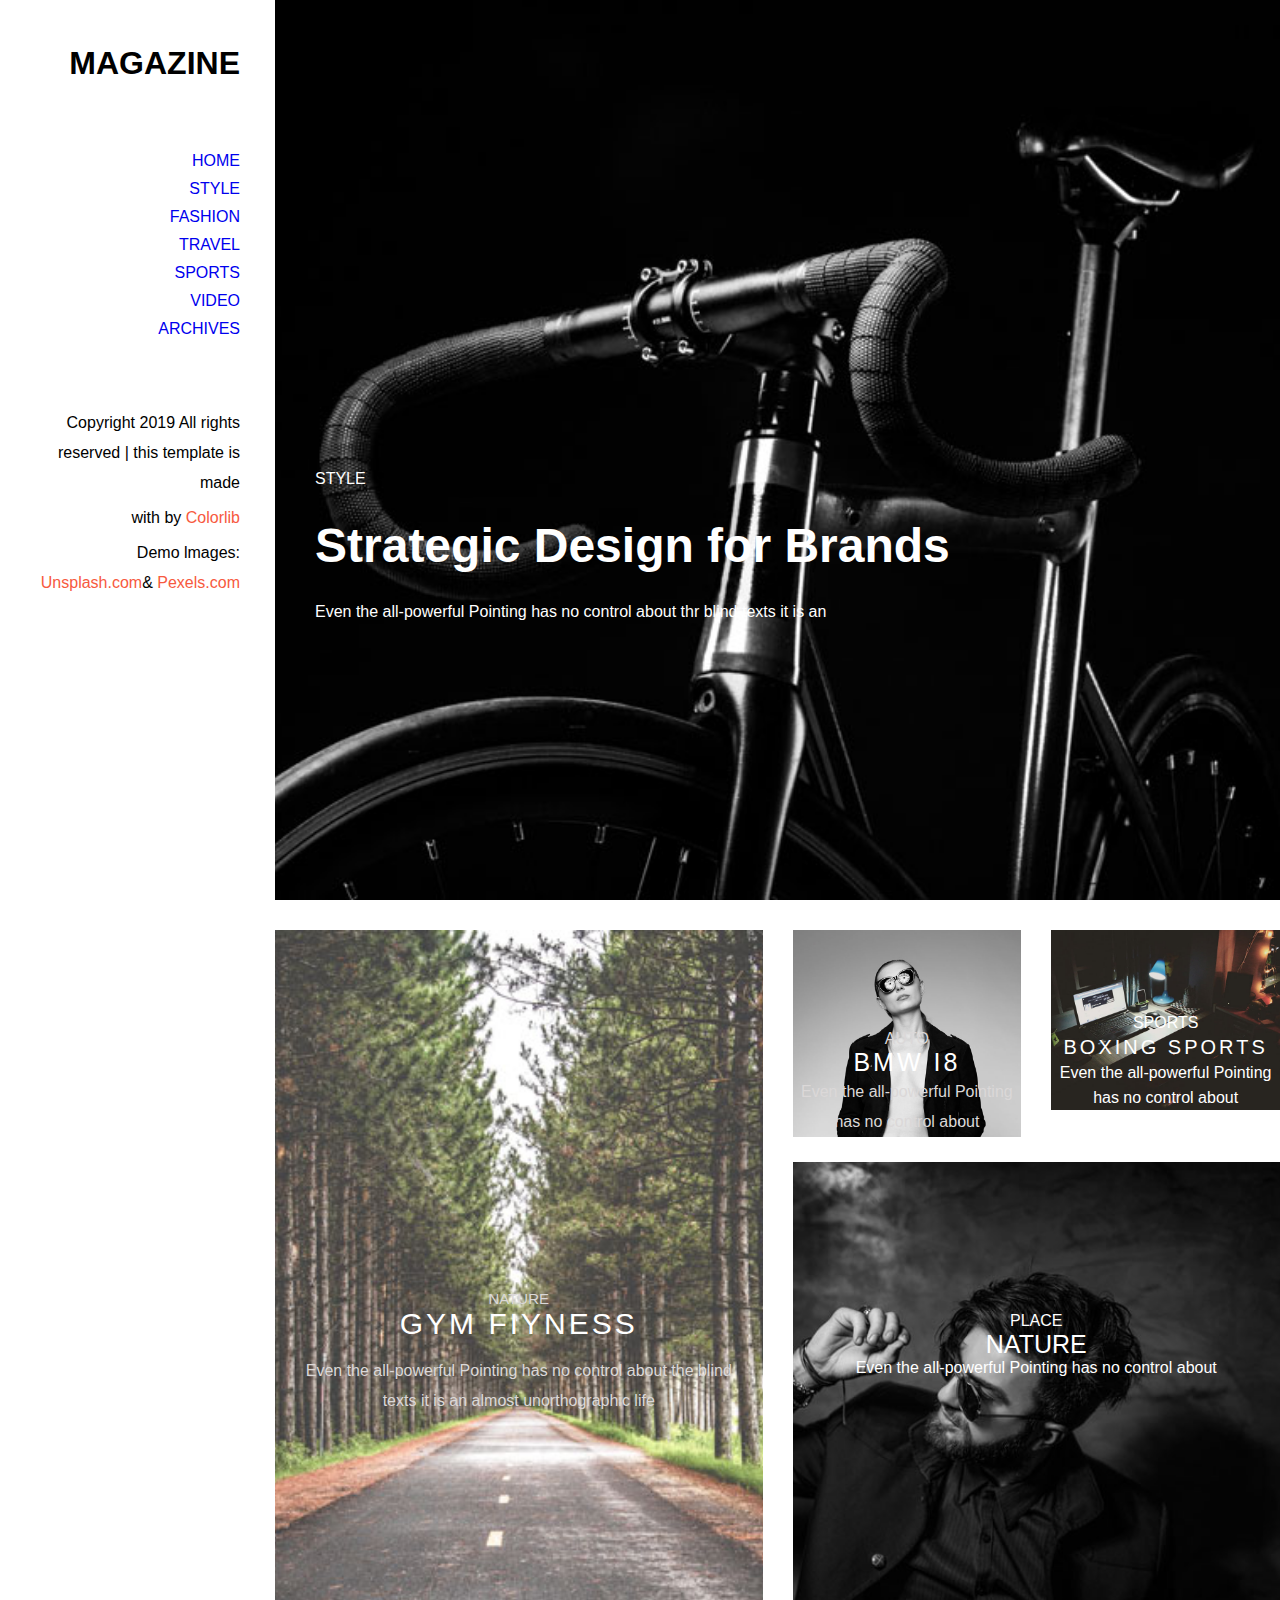
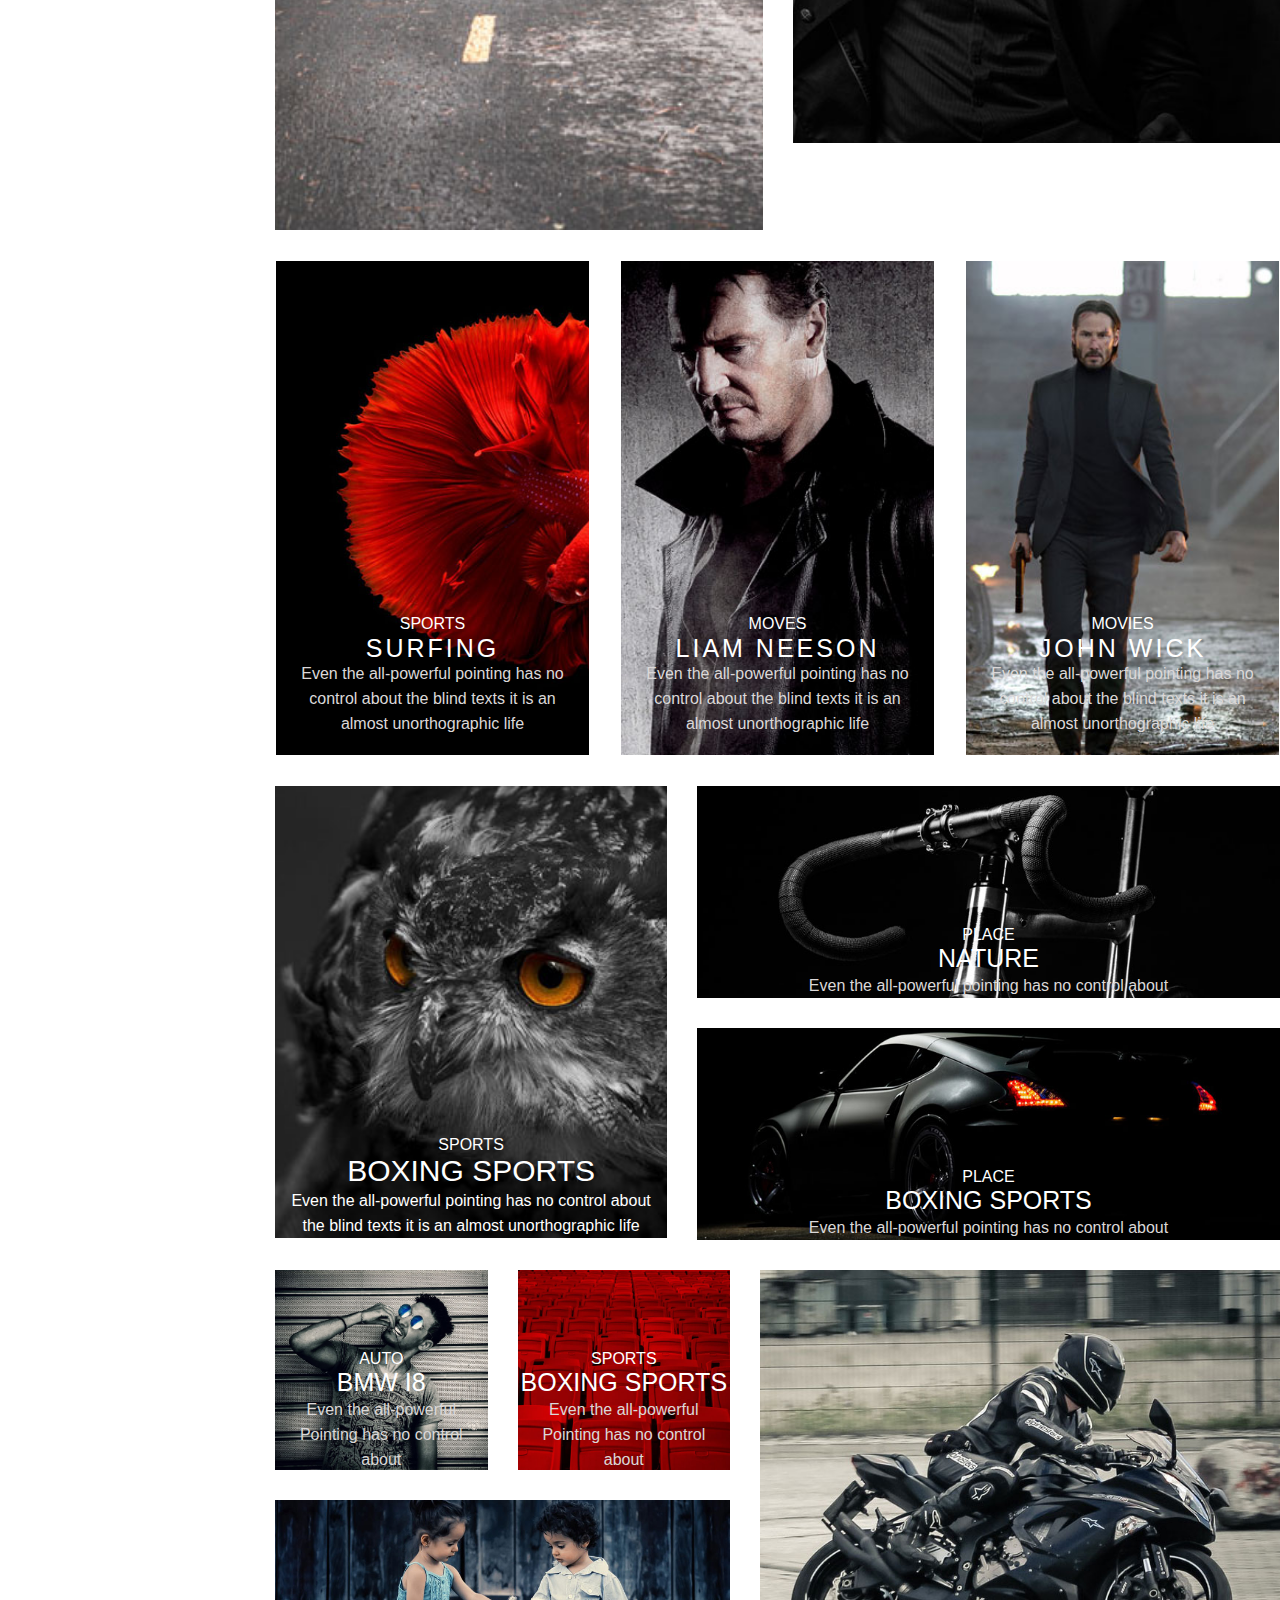
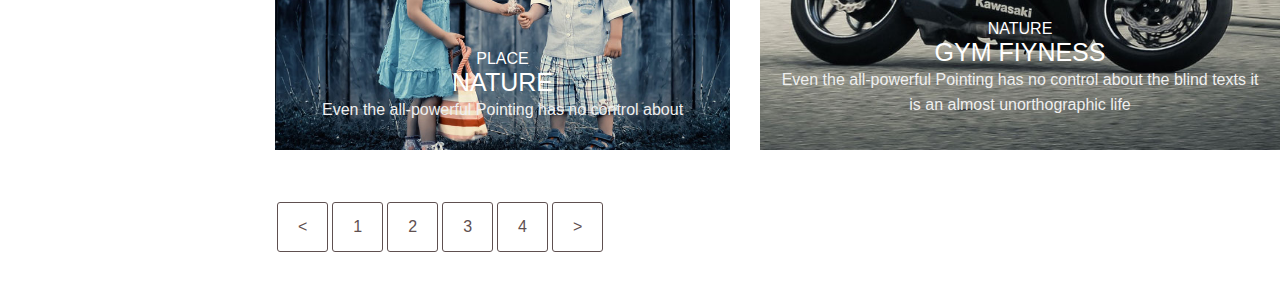
<file: index.html>
<html>
<head>
	<meta charset="UTF-8">
	<meta name="viewport" content="width=device-width, initial-scale=1.0">
	<title>M A G A Z I N E</title>
	<link rel="stylesheet" href="https://use.fontawesome.com/releases/v5.7.2/css/all.css" integrity="sha384-fnmOCqbTlWIlj8LyTjo7mOUStjsKC4pOpQbqyi7RrhN7udi9RwhKkMHpvLbHG9Sr" crossorigin="anonymous">
	<link rel="stylesheet" href="css/style.css">

</head>
	

<body>
	<aside>
	<div class="asi-item">
	<h1>MAGAZINE</h1>
	<ul>
		<li><a href="#">HOME</a></li>
		<li><a href="#">STYLE</a></li>
		<li><a href="#">FASHION</a></li>
		<li><a href="#">TRAVEL</a></li>
		<li><a href="#">SPORTS</a></li>
		<li><a href="#">VIDEO</a></li>
		<li><a href="#">ARCHIVES</a></li>
	</ul>
	<div class="copy">
		<p style="margin: 5px 0;">Copyright 2019 All rights reserved | this template is made</p>
		<p style="margin: 5px 0;">with by <a style="text-decoration: none; color: #F75940;" href="#">Colorlib</a></p>
		<p style="margin: 5px 0;">Demo lmages: <a style="text-decoration: none; color: #F75940;" href="#">Unsplash.com</a>& <a style="text-decoration: none; color: #F75940;"  href="#">Pexels.com</a></p>
	</div>
		<div class="facetwe">
			<a href="#" style="margin-left: 5px;color: black; "><i class="fab fa-facebook-f"></i></a>
			<a href="#" style="margin-left: 5px;color: black; "><i class="fab fa-twitter"></i></a>
			<a href="#" style="margin-left: 5px;color: black;  "><i class="fab fa-instagram"></i></a>
			<a href="#" style="margin-left: 5px;color: black; "><i class="fab fa-invision"></i></a>
		</div>
	</div>

</aside>
<!-- aside tugadi -->
<main>

	<div class="body-one">
		<span>STYLE</span>
		<h1>Strategic Design for Brands</h1>
		<p>Even the all-powerful Pointing has no control about thr blind texts it is an </p>
	</div>


	<div class="body-two">
		<div class="body-two-left">
			<span style="font-size: 15px;">NATURE</span><br>	
			<a href="#" style="font-size:30px;text-decoration: none;
    color: white; letter-spacing: 3px;">GYM FIYNESS </a>
			<p style="padding: 15px; line-height: 30px;">Even the all-powerful Pointing has no control about the blind texts it is an almost unorthographic life</p>
		</div>
		<div class="body-two-rigth">
			<div class="bmwi8box">
				<div class="bmwi8">
					<span>AUTO</span><br>
					<a href="#">BMW I8</a>
					<p>Even the all-powerful Pointing has no control about</p>
				</div>
				<div class="boxing">
					<span>SPORTS</span><br>
					<a href="#">BOXING SPORTS</a>
					<p >Even the all-powerful Pointing has no control about</p>
				</div>
			</div>	
			<div class="nature">
				<span>PLACE</span><br>
				<a href="#">NATURE</a>
				<p>Even the all-powerful Pointing has no control about</p>
			</div>
		</div>

	</div>
</main>
<!-- main tugadi  -->
<section>
	<div id="sect-item1"  class="section-item">
		<span>SPORTS</span><br>
		<a href="#">SURFING</a>
		<p>Even the all-powerful pointing has no control about the blind texts it is an almost 
		unorthographic life</p>
	</div>
	<div id="sect-item2"  class="section-item">
		<span>MOVES</span><br>
		<a href="#">LIAM NEESON</a>
		<p>Even the all-powerful pointing has no control about the blind texts it is an almost 
		unorthographic life</p>
	</div>
	<div id="sect-item3" class="section-item">
		<span>MOVIES</span><br>
		<a href="#">JOHN WICK</a>
		<p>Even the all-powerful pointing has no control about the blind texts it is an almost 
		unorthographic life</p></div>
</section>
<!-- section tugadi -->
<div class="actuval">
	<div class="actual-left" id="actuval-id1">
		<span>SPORTS</span><br>
		<a href="#">BOXING SPORTS</a>
		<p>Even the all-powerful pointing has no control about the blind texts it is an almost 
		unorthographic life</p>
	</div>
	<div class="actual-right">
		<div class="actual-right-top" id="actuval-id">
			<span>PLACE</span><br>
			<a href="#">NATURE</a>
			<p>Even the all-powerful pointing has no control about </p>
		</div>
		<div class="actual-right-bottom" id="actuval-id">
			<span>PLACE</span><br>
			<a href="#">BOXING SPORTS</a>
			<p>Even the all-powerful pointing has no control about </p>
		</div>
	</div>

</div>
<!-- actuval tugadi -->
<div class="possible">
	<div class="possible-left">
		<div class="possible-left-top">
			<div class="pssible-l-t-one" id="onetwobot">
				<span>AUTO</span><br>
				<a href="#">BMW I8</a>
				<p>Even the all-powerful Pointing has no control about</p>
			</div>
			<div class="pssible-l-t-two" id="onetwobot">
				<span>SPORTS</span><br>
				<a href="#">BOXING SPORTS</a>
				<p >Even the all-powerful Pointing has no control about</p>
			</div>
		</div>
		<div class="possible-left-botton" id="onetwobot1">
			<span>PLACE</span><br>
			<a href="#">NATURE</a>
			<p>Even the all-powerful Pointing has no control about</p>
		</div>

	</div>
	<div class="possible-rigth" id="nature">
			<span>NATURE</span><br>	
			<a href="#"">GYM FIYNESS </a>
			<p s">Even the all-powerful Pointing has no control about the blind texts it is an almost unorthographic life</p>
	</div>
</div>
<!-- possible tugadi -->
<div class="number">
	<a href="#"><</a>
	<a href="#">1</a>
	<a href="#">2</a>
	<a href="#">3</a>
	<a href="#">4</a>
	<a href="#">></a>
</div>
</body>
</html>
</file>
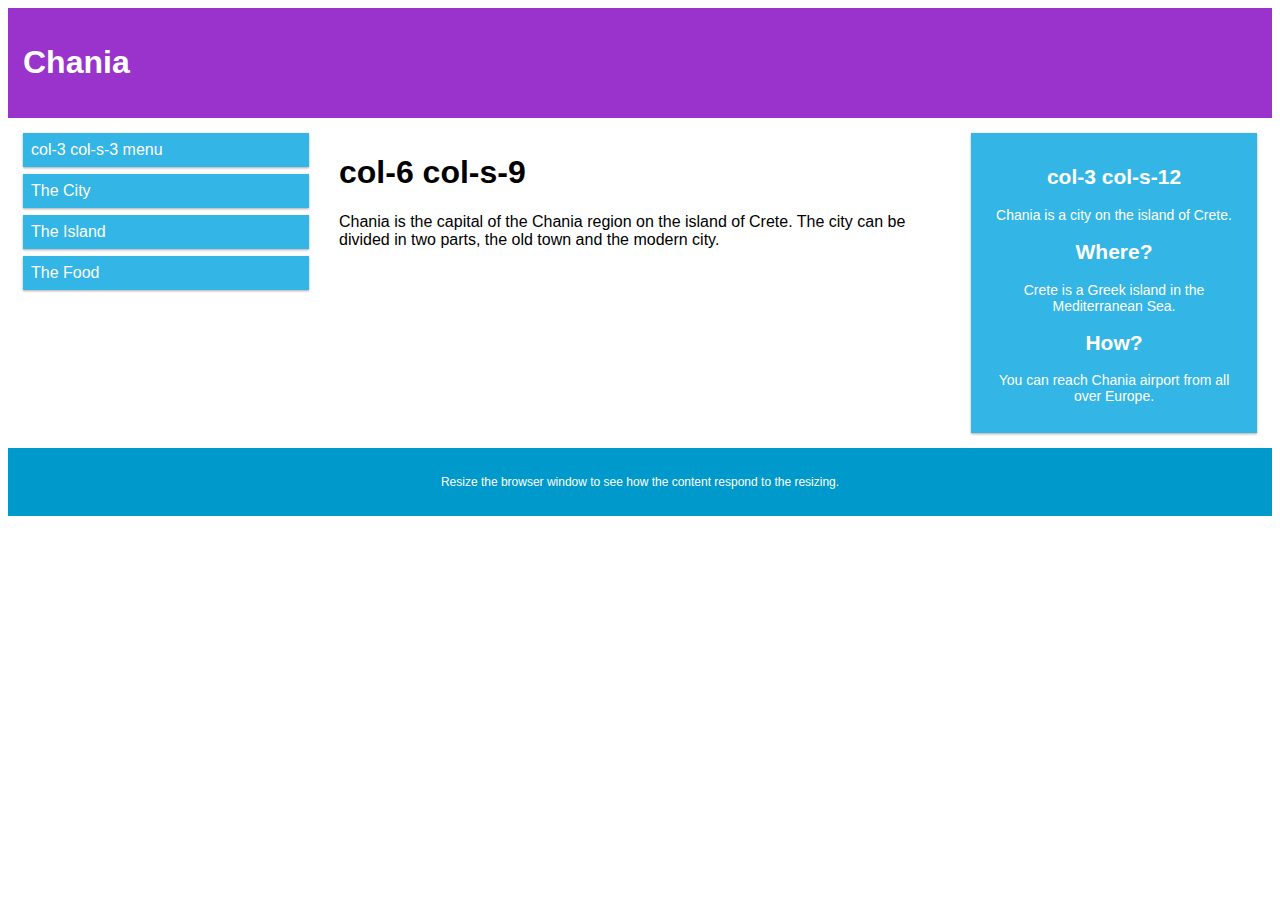
<file: w3.html>
<!DOCTYPE html>
<html>
<head>
<meta name="viewport" content="width=device-width, initial-scale=1.0">
<link rel="stylesheet" href="css/w3.css">

</head>
<body>

<div class="header">
  <h1>Chania</h1>
</div>

<div class="row">
  <div class="col-3 col-s-3 menu">
    <ul>
      <li>col-3 col-s-3 menu</li>
      <li>The City</li>
      <li>The Island</li>
      <li>The Food</li>
    </ul>
  </div>

  <div class="col-6 col-s-9">
    <h1>col-6 col-s-9</h1>
    <p>Chania is the capital of the Chania region on the island of Crete. The city can be divided in two parts, the old town and the modern city.</p>
  </div>

  <div class="col-3 col-s-12">
    <div class="aside">
      <h2>col-3 col-s-12</h2>
      <p>Chania is a city on the island of Crete.</p>
      <h2>Where?</h2>
      <p>Crete is a Greek island in the Mediterranean Sea.</p>
      <h2>How?</h2>
      <p>You can reach Chania airport from all over Europe.</p>
    </div>
  </div>
</div>

<div class="footer">
  <p>Resize the browser window to see how the content respond to the resizing.</p>
</div>

</body>
</html>
</file>
<file: css/style.css>
*{
	box-sizing: border-box;
	margin: 0;
	font-family: "Montserrat", Arial, sans-serif;

}
aside{
	width: 275px;
	height: 660px;
	
	margin: 0;
	position: fixed;
	top:0;
	z-index: 9999;
	background-color: white; 

}


}
aside h1{
	position: relative;
	transform: scale(1);
	animation:myfilm in

}

.asi-item{
	margin: 45px 35px;
	text-align: right;
}
ul{
	margin: 70px 0px;
}
aside ul li a{
	text-decoration: none;
}
aside ul li a:hover{
	border-bottom: 1px solid black;
	
 
}
aside ul li {
	list-style: none;
	margin-bottom: 10px; 
}
.copy{
	line-height: 30px;

}
.facetwe{
	margin: 30px 0; 
}

/*aside  tugadi*/
main{
	flex: 1;
	margin-left: 275px;
	
}
.body-one{
	background-image:  url(../images/blog-9.jpg) ;
	background-repeat: no-repeat;
	background-size: cover; 
	background-position: center; 
	color: white;	
	flex: 1;
	height: 100%;
	width: 100%;
	padding: 40px;
    padding-top:470px ;
}
.body-one h1{
	margin:  30px 0;
	font-size: 48px;
}

/*body-one tugadi*/



.body-two{
	height: 100%;
	margin: 30px 0;
	display: flex;

	

}
.body-two-left{
	background-image: url(../images/blog-1.jpg);
	background-size: cover;
	background-position: center;
	width: 50%;
	height: 100%;
	margin-right: 30px;
	text-align: center;
	color: #DBD8D8;
	padding-top: 360px; 
	 

}
.body-two-left span{
	margin:   20px 0;
}

.body-two-rigth{
  	width: 50%;
	position: relative;

  }
.bmwi8box{
	display: flex;

}
.bmwi8{
	background-color:rgb(0,0,0,1);
	background-image: url(../images/blog-2.jpg);
	background-size: cover;
	background-position: center;
	width:100%; 
	height: 45%;
	margin-right: 30px; 
	text-align: center;
	padding-top:100px; 
	color: #DBD8D8;
	
}
.bmwi8 > a{
	 
	font-size: 25px;
	text-decoration: none;
	color :white;
	margin-top: 20px;
	letter-spacing: 3px; 
}
.bmwi8 p{
	line-height: 30px
}
.boxing{
	background-image: url(../images/blog-3.jpg);
	background-size: cover;
	background-position: center;
	background-color:rgb(134, 89, 80 0.2);
	width:100%;
	height: 55%; 
	text-align: center;
	padding-top: 80px;
	color:white;
	line-height: 25px;
	
}
.boxing > a{
	 
	font-size: 20px;
	text-decoration: none;
	color :white;
	margin-top: 20px; 
	letter-spacing: 3px;
}


.nature{
	background-image: url(../images/blog-4.jpg);
	background-size: cover;
	background-position: center;  
	position: absolute;
	height: 64.5%;
	width: 100%;
	margin-top:25px;
	text-align: center;
	color: white;
	padding-top: 150px;
	
}
.nature a{
	font-size: 25px;
	text-decoration: none;
	color: white;

}
/*main tugadi */
section {
	display: flex;
	margin-left: 275px;
	flex: 1;
	height:496px;
}
 section div{
	border: 1px solid;
	width: calc(33.33)
	margin:10px;

}
#sect-item1{
	margin-right: 30px;
	background-image: url(../images/blog-5.jpg);
	background-size: cover;
	background-position: center;   
}
#sect-item2{
	margin-right: 30px; 
	background-image: url(../images/blog-6.jpg); 
	background-size: cover;
	background-position: center;
}
#sect-item3{
	background-image: url(../images/blog-7.jpg); 
	background-size: cover;
	background-position: center;

}
.section-item{
	color: white;
	text-align: center;
	line-height: 25px;
	padding-top: 350px;
}
 .section-item p{
 	margin: 0 20px;
 	color: #DBD8D8;
 }
 .section-item a{
	margin: 20px 0;
	color: white;
	text-decoration: none;
	font-size: 25px;
	letter-spacing: 3px;

}
/*section tugadi */
.actuval{
	display: flex;
	margin-left: 275px;
	flex: 1;
	}

#actuval-id{

	margin-top:30px; 
	text-align: center;
	letter-spacing: 3px
	line-height:15px;
	color: white;
	padding-top:140px;

}
#actuval-id1{
	
	margin-top:30px; 
	text-align: center;
	letter-spacing: 3px
	line-height:15px;
	color: white;
	padding-top:350px;


}
#actuval-id1 p{
	margin: 0 15px;
	line-height: 25px;
}
#actuval-id1 a{
	text-decoration: none;
	color: white;
	font-size: 30px;


}

#actuval-id a{
	text-decoration: none;
	color: white;
	font-size: 25px;

}
#actuval-id p{
	margin: 0 20px;
 	color: #DBD8D8;
 	line-height: 25px;

}
.actual-left{
	background-image: url(../images/blog-8.jpg);
	background-size: cover;
	background-position: center;  
	height: 100%;
	width: calc(42% - 30px);
	margin-right: 30px; 
	
}
.actual-right{
	width: calc(58%);
	height:100%;
}

.actual-right-top{
	background-image: url(../images/blog-9.jpg);
	background-size: cover;
	background-position: center;
	height:calc(50% - 30px);
	width: 100%;
	

}
.actual-right-bottom{
	background-image: url(../images/blog-10.jpg);
	background-size: cover;
	background-position: center;
	height:50%;
	width: 100%;

}
/*actuval tugadi*/
.possible{
	display: flex;
	margin-left: 275px;
	flex: 1;
	margin-top:30px; 


}
.possible-left{
	width: 400px;
}
.possible-left-top{
	display: flex;
}
.pssible-l-t-one{
	background-image: url(../images/blog-11.jpg);
	background-size: cover;
	background-position: center;  
	margin-right: 15px;
	height: 200px; 
}
.pssible-l-t-two{
	background-image: url(../images/blog-12.jpg);
	background-size: cover;
	background-position: center; 
	margin-left:  15px;
	height: 200px;
}
.possible-left{
	width: 650px;
	
}
.possible-left-botton{
	background-image: url(../images/blog-13.jpg);
	background-size: cover;
	background-position: center; 
	margin-top:  30px;
	height: 250px;
}
#onetwobot{
	 
	text-align: center;
	letter-spacing: 3px
	line-height:15px;
	color: white;
	padding-top:80px;
	
}
#onetwobot a{
	text-decoration: none;
	color: white;
	font-size: 25px;
}
#onetwobot p{
	margin: 0 20px;
 	color: #DBD8D8;
 	line-height: 25px;
 }
#onetwobot1{
	 
	text-align: center;
	letter-spacing: 3px
	line-height:15px;
	color: white;
	padding-top:150px;
	
}
#onetwobot1 a{
	text-decoration: none;
	color: white;
	font-size: 25px;
}
#onetwobot1 p{
	margin: 0 20px;
 	color: #efefef;
 	line-height: 25px;

}
.possible-rigth{
	background-image: url(../images/blog-14.jpg);
	background-size: cover;
	background-position: center;
	margin-left: 30px;
}
#nature{
	 
	text-align: center;
	letter-spacing: 3px
	line-height:15px;
	color: white;
	padding-top:350px;
	
}
#nature a{
	text-decoration: none;
	color: white;
	font-size: 25px;
}
#nature p{
	margin: 0 20px;
 	color: #efefef;
 	line-height: 25px;

}
/*possible tugadi */
.number{
	display: flex;
	margin-left: 275px;
	flex: 1;
	margin-top:50px;
	margin-bottom:50px;
}
.number a{
	border: 1px solid;
	padding: 15px 20px;
	margin: 2px;
	border-radius: 3px; 
	text-decoration: none;
	color: #5f5050;
	transition: 1s;


}
.number a:hover{
	background-color:#f75940;
	transition: 1s;

}
@media screen and (max-width: 768px){
	 main .body-one{
	 	width: 100%;
	 	display: inline-block;
	 	height: auto;
	 }
	 main .body-two{
		width: 100%;
		display: inline-block;
		height: auto;
	 }
		
	
}
/*
@keyframes animationcontact {
  0% {transform: rotateY(0deg);}
  100% {transform: rotateY(360deg);}
}
#contactus {
  animation-name: animationcontact;
  animation-delay: 6s;
  animation-duration: 6s;
  animation-iteration-count: infinite;
  display: flex;
  justify-content: center;
  color: rgba(255,255,255,0.85);
  font-family: 'Teko', sans-serif;
  letter-spacing: 4px;
  font-size: 40px;
  margin-top: 0;
  margin-bottom: 0;
}*/
</file>
